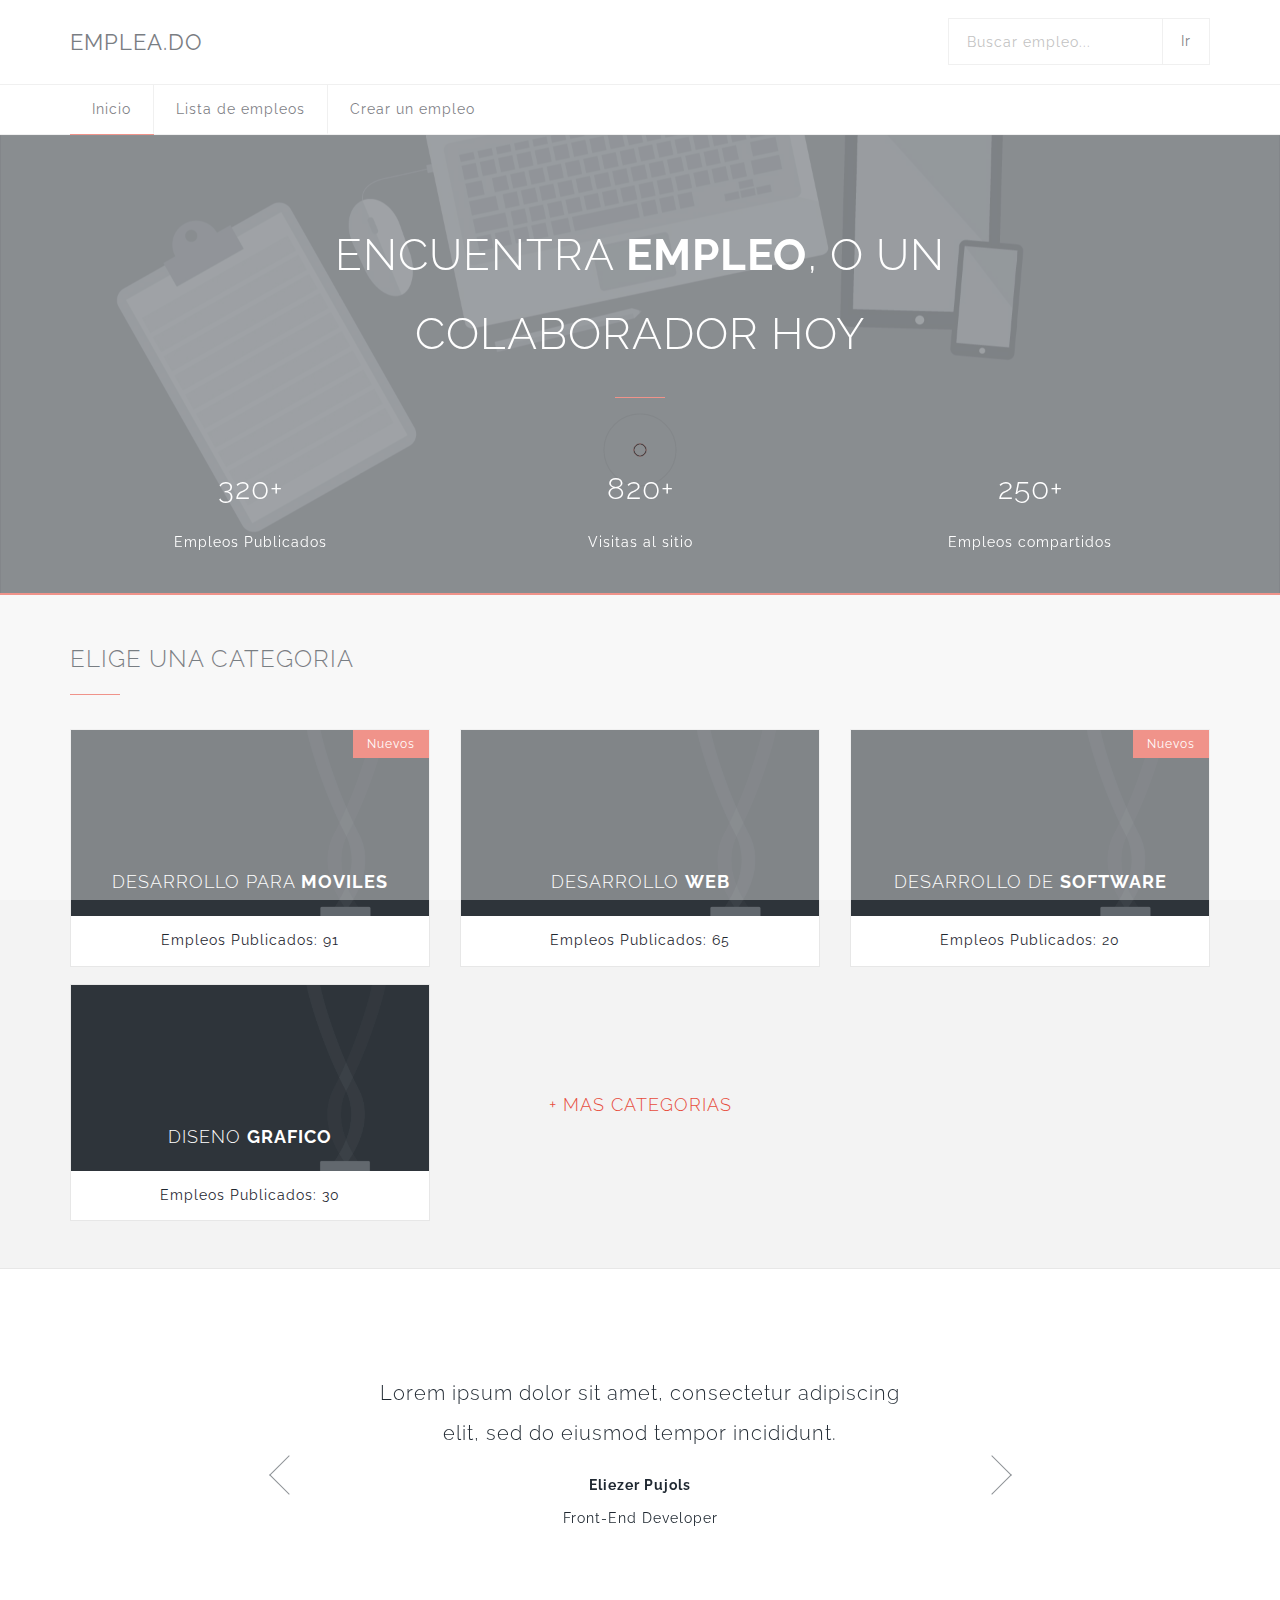
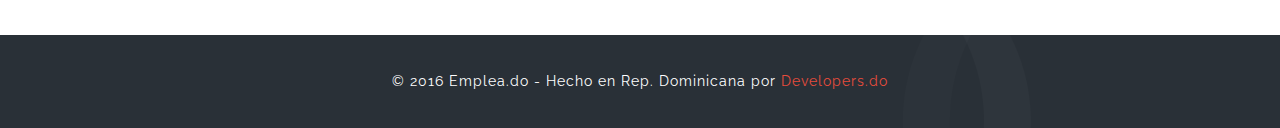
<file: index.html>
<!DOCTYPE html>
<html lang="es">
<head>
   <meta charset="utf-8">
   <meta http-equiv="X-UA-Compatible" content="IE=edge">
   <meta name="viewport" content="width=device-width, initial-scale=1">
   <meta name="description" content="">
   <meta name="author" content="">

   <title>Emplea.do - Inicio</title>

   <!-- Bootstrap CSS -->
   <link href="css/bootstrap.min.css" rel="stylesheet">

   <!-- Fonts -->
   <link href="https://fonts.googleapis.com/css?family=Raleway:300,400,700" rel="stylesheet">
   <link href="font-awesome/css/font-awesome.min.css" rel="stylesheet">

   <!-- Plugin CSS -->
   <link href="css/owl-carousel/owl.carousel.css" rel="stylesheet">
   <link href="css/owl-carousel/owl.theme.css" rel="stylesheet">
   <link href="css/owl-carousel/owl.transitions.css" rel="stylesheet">
   <link href="css/vegas.min.css" rel="stylesheet">

   <!-- Custom CSS -->
   <link href="css/empleado.css" rel="stylesheet">
</head>
<body>
   <!-- Pre-loader -->
   <div id="pre-loader"></div>

   <!-- Logo -->
   <div class="logo hidden-xs">
      <div class="logo-content">
         <div class="container">
            <div class="row">
               <div class="col-md-5 col-xs-4">
                  <div class="logo-title">
                     <a href="#">Emplea.do</a>
                  </div>
               </div>
               <div class="col-md-3 col-md-offset-4 col-xs-5 col-xs-offset-3">
                  <form action="#">
                     <div class="input-group">
                        <input class="form-control" type="text" placeholder="Buscar empleo...">
                        <span class="input-group-btn">
                           <button type="button" class="btn btn-default btn-xl">Ir</button>
                        </span>
                     </div>
                  </form>
               </div>
            </div>
         </div>
      </div>
   </div>

   <!-- Navigation -->
   <nav class="navbar navbar-default navbar-static-top">
      <div class="container">
         <div class="navbar-header hidden-lg hidden-md hidden-sm">
            <button type="button" class="navbar-toggle collapsed" data-toggle="collapse" data-target="#nav-collapse" aria-expanded="false">
               <span class="sr-only">Toggle Navigation</span>
               <span class="icon-bar"></span>
               <span class="icon-bar"></span>
               <span class="icon-bar"></span>
            </button>
            <a href="#" class="navbar-brand">Emplea.do</a>
         </div>
         <div class="collapse navbar-collapse navbar-left" id="nav-collapse">
            <ul class="nav navbar-nav">
               <li class="active">
                  <a href="#">Inicio</a>
               </li>
               <li>
                  <a href="list-jobs.html">Lista de empleos</a>
               </li>
               <li>
                  <a href="#">Crear un empleo</a>
               </li>
            </ul>
         </div>
      </div>
   </nav>

   <!-- Intro -->
   <header id="intro" class="no-padding">
      <div class="intro-content">
         <div class="intro-inner">
            <div class="container text-center">
               <div class="row">
                  <div class="col-sm-8 col-sm-offset-2">
                     <h1>Encuentra <strong>empleo</strong>, o un colaborador hoy</h1>
                     <hr class="small">
                  </div>
               </div>
            </div>
         </div>
         
         <div class="intro-counter hidden-xs hidden-sm">
            <div class="container text-center">
               <div class="row">
                  <div class="col-md-4">
                     <div class="counter-box">
                        <h2>320+</h2>
                        <span>Empleos Publicados</span>
                     </div>
                  </div>
                  <div class="col-md-4">
                     <div class="counter-box">
                        <h2>820+</h2>
                        <span>Visitas al sitio</span>
                     </div>
                  </div>
                  <div class="col-md-4">
                     <div class="counter-box">
                        <h2>250+</h2>
                        <span>Empleos compartidos</span>
                     </div>
                  </div>
               </div>
            </div>
         </div>
      </div>
   </header>

   <!-- Content -->
   <main>
      <!-- Categories -->
      <section>
         <div class="container">
            <div class="row">
               <div class="col-md-12">
                  <h3>Elige una categoria</h3>
                  <hr class="small">
               </div>
            </div>
         </div>
         <div class="container text-center">
            <div class="row">
               <div class="col-md-4 col-sm-6">
                  <div class="category-box">
                     <a href="#">
                        <div class="category-box-title">
                           <h4>Desarrollo para <strong>Moviles</strong></h4>
                        </div>
                        <div class="category-box-caption">
                           <span>Empleos Publicados: 91</span>
                        </div>
                        <span class="badge badge-primary">Nuevos</span>
                     </a>
                  </div>
               </div>
               <div class="col-md-4 col-sm-6">
                  <div class="category-box">
                     <a href="#">
                        <div class="category-box-title">
                           <h4>Desarrollo <strong>Web</strong></h4>
                        </div>
                        <div class="category-box-caption">
                           <span>Empleos Publicados: 65</span>
                        </div>
                     </a>
                  </div>
               </div>
               <div class="col-md-4 col-sm-6">
                  <div class="category-box">
                     <a href="#">
                        <div class="category-box-title">
                           <h4>Desarrollo de <strong>Software</strong></h4>
                        </div>
                        <div class="category-box-caption">
                           <span>Empleos Publicados: 20</span>
                        </div>
                        <span class="badge badge-primary">Nuevos</span>
                     </a>
                  </div>
               </div>
               <div class="col-md-4 col-sm-6">
                  <div class="category-box">
                     <a href="#">
                        <div class="category-box-title">
                           <h4>Diseno <strong>Grafico</strong></h4>
                        </div>
                        <div class="category-box-caption">
                           <span>Empleos Publicados: 30</span>
                        </div>
                     </a>
                  </div>
               </div>
               <div class="col-md-4 col-sm-6">
                  <a href="#" class="more-categories">
                     <h4>+ Mas Categorias</h4>
                  </a>
               </div>
            </div>
         </div>
      </section>

      <hr>

      <!-- Clients -->
      <section class="bg-white">
         <div class="container text-center">
            <div class="row">
               <div class="col-md-6 col-md-offset-3">
                  <div id="owl-client" class="owl-carousel owl-theme">
                     <div class="item">
                        <p class="lead">Lorem ipsum dolor sit amet, consectetur adipiscing elit, sed do eiusmod tempor incididunt.</p>
                        <span class="author">
                           <strong>Eliezer Pujols</strong><br>Front-End Developer
                        </span>
                     </div>
                     <div class="item">
                        <p class="lead">Lorem ipsum dolor sit amet, consectetur adipiscing elit, sed do eiusmod tempor incididunt.</p>
                        <span class="author">
                           <strong>Luis Ramirez</strong><br>Full Stack
                        </span>
                     </div>
                     <div class="item">
                        <p class="lead">Lorem ipsum dolor sit amet, consectetur adipiscing elit, sed do eiusmod tempor incididunt.</p>
                        <span class="author">
                           <strong>Pinedax</strong><br>Full Stack
                        </span>
                     </div>
                  </div>
               </div>
            </div>
         </div>
      </section>
   </main>

   <!-- Footer -->
   <footer>
      <div class="footer-inner">
         <div class="container text-center">
            <div class="row">
               <div class="col-md-12">
                  <p class="copy">&copy; 2016 Emplea.do - Hecho en Rep. Dominicana por <a href="#">Developers.do</a></p>
               </div>
            </div>
         </div>
      </div>
   </footer>

   <!-- JQuery -->
   <script src="js/jquery.min.js"></script>

   <!-- Bootstrap JS -->
   <script src="js/bootstrap.min.js"></script>

   <!-- Plugin JS  -->
   <script src="js/owl.carousel.min.js"></script>
   <script src="js/vegas.min.js"></script>

   <!-- Custom JS -->
   <script src="js/empleado.js"></script>
</body>
</html>
</file>
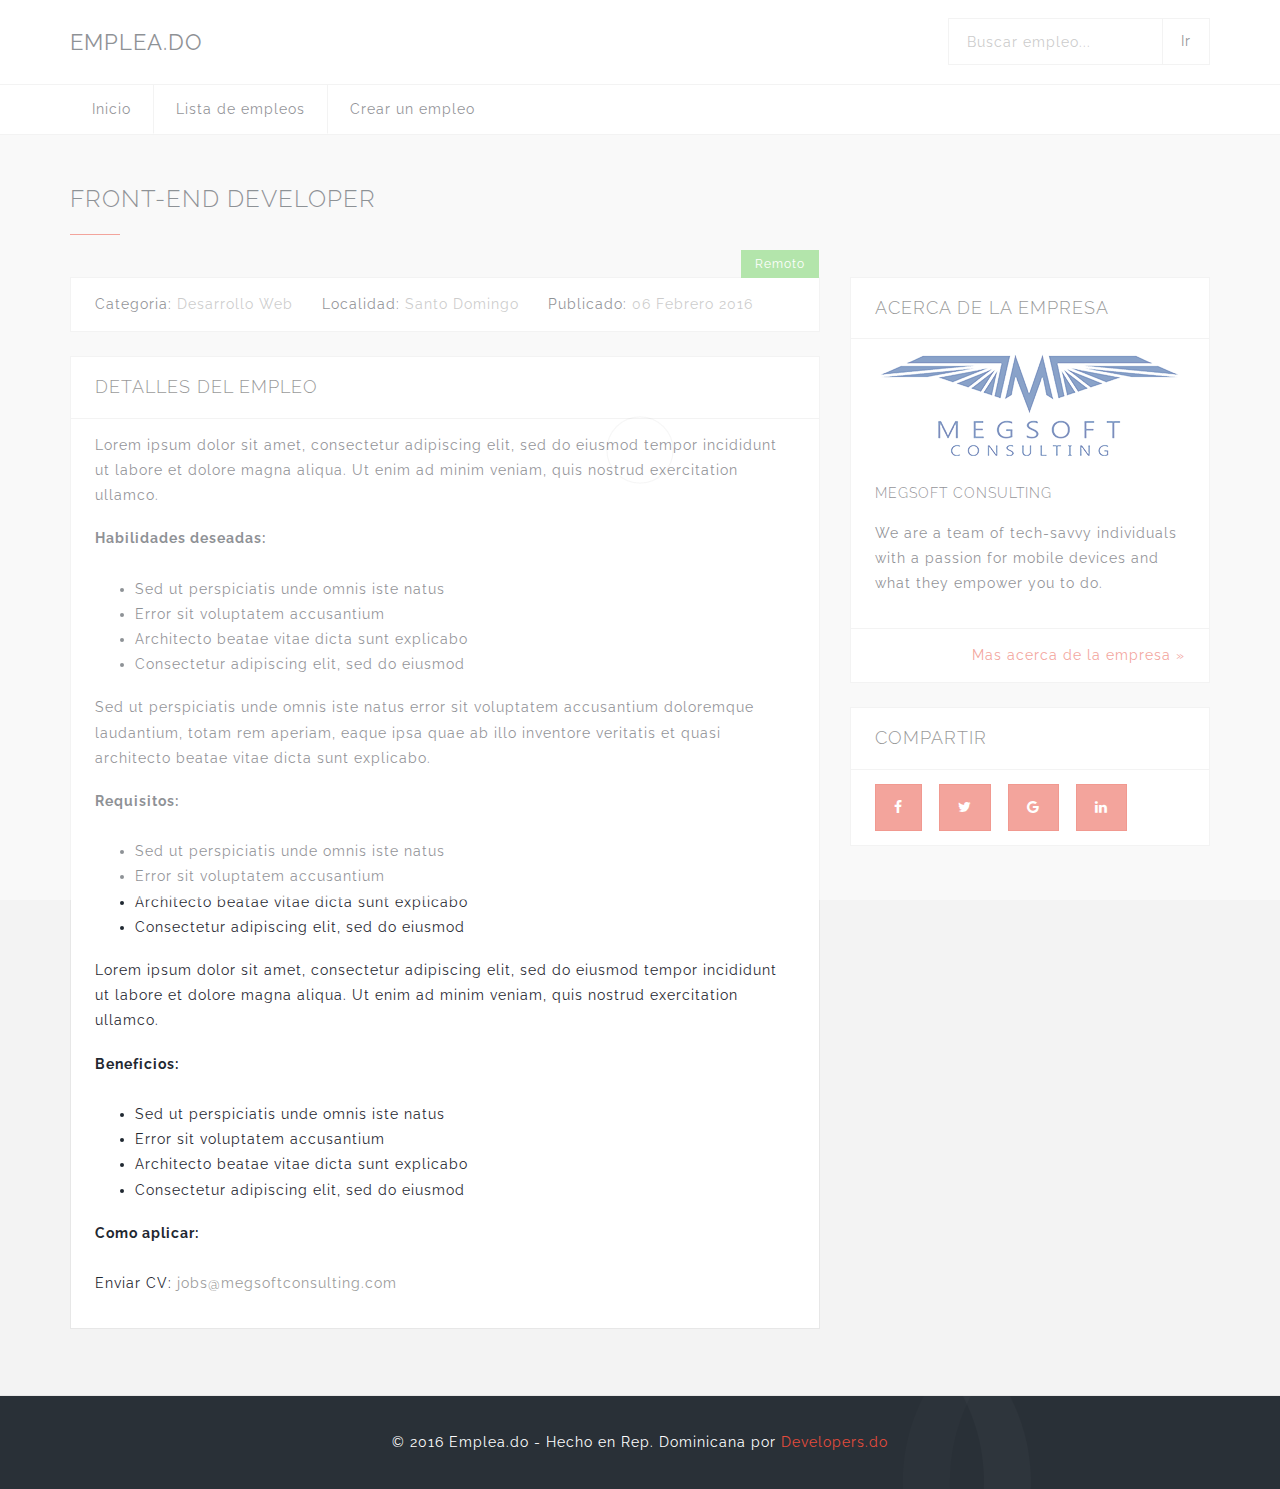
<file: job-details.html>
<!DOCTYPE html>
<html lang="es">
<head>
   <meta charset="utf-8">
   <meta http-equiv="X-UA-Compatible" content="IE=edge">
   <meta name="viewport" content="width=device-width, initial-scale=1">
   <meta name="description" content="">
   <meta name="author" content="">

   <title>Emplea.do - Front-End Developer</title>

   <!-- Bootstrap CSS -->
   <link href="css/bootstrap.min.css" rel="stylesheet">

   <!-- Fonts -->
   <link href="https://fonts.googleapis.com/css?family=Raleway:300,400,700" rel="stylesheet">
   <link href="font-awesome/css/font-awesome.min.css" rel="stylesheet">

   <!-- Custom CSS -->
   <link href="css/empleado.css" rel="stylesheet">
</head>
<body>
   <!-- Pre-loader -->
   <div id="pre-loader"></div>

   <!-- Logo -->
   <div class="logo hidden-xs">
      <div class="logo-content">
         <div class="container">
            <div class="row">
               <div class="col-md-5 col-xs-4">
                  <div class="logo-title">
                     <a href="#">Emplea.do</a>
                  </div>
               </div>
               <div class="col-md-3 col-md-offset-4 col-xs-5 col-xs-offset-3">
                  <form action="#">
                     <div class="input-group">
                        <input class="form-control" type="text" placeholder="Buscar empleo...">
                        <span class="input-group-btn">
                           <button type="button" class="btn btn-default btn-xl">Ir</button>
                        </span>
                     </div>
                  </form>
               </div>
            </div>
         </div>
      </div>
   </div>

   <!-- Navigation -->
   <nav class="navbar navbar-default navbar-static-top">
      <div class="container">
         <div class="navbar-header hidden-lg hidden-md hidden-sm">
            <button type="button" class="navbar-toggle collapsed" data-toggle="collapse" data-target="#nav-collapse" aria-expanded="false">
               <span class="sr-only">Toggle Navigation</span>
               <span class="icon-bar"></span>
               <span class="icon-bar"></span>
               <span class="icon-bar"></span>
            </button>
            <a href="#" class="navbar-brand">Emplea.do</a>
         </div>
         <div class="collapse navbar-collapse navbar-left" id="nav-collapse">
            <ul class="nav navbar-nav">
               <li>
                  <a href="index.html">Inicio</a>
               </li>
               <li>
                  <a href="list-jobs.html">Lista de empleos</a>
               </li>
               <li>
                  <a href="#">Crear un empleo</a>
               </li>
            </ul>
         </div>
      </div>
   </nav>

   <!-- Content -->
   <main>
      <!-- Jobs Details -->
      <section>
         <div class="container">
            <div class="row">
               <div class="col-md-12">
                  <h3>Front-End Developer</h3>
                  <hr class="small">
               </div>
            </div>
         </div>
         
         <div class="container job-details-content">
            <div class="row">
               <div class="col-sm-8">
                  <div class="panel panel-default" id="meta">
                     <div class="panel-body">
                        <ul class="list-unstyled">
                           <li>
                              Categoria: <span class="text-opacity">Desarrollo Web</span>
                           </li>
                           <li>
                              Localidad: <span class="text-opacity">Santo Domingo</span>
                           </li>
                           <li>
                              Publicado: <span class="text-opacity">06 Febrero 2016</span>
                           </li>
                           <li class="remote">
                              <span class="badge badge-success">Remoto</span>
                           </li>                   
                        </ul>
                     </div>
                  </div>
                  <div class="panel panel-default">
                     <div class="panel-heading">
                        <h4 class="panel-title">Detalles del empleo</h4>
                     </div>
                     <div class="panel-body">
                        <p>Lorem ipsum dolor sit amet, consectetur adipiscing elit, sed do eiusmod tempor incididunt ut labore et dolore magna aliqua. Ut enim ad minim veniam, quis nostrud exercitation ullamco.</p>
                        <strong>Habilidades deseadas:</strong>
                        <br><br>
                        <ul>
                           <li>Sed ut perspiciatis unde omnis iste natus</li>
                           <li>Error sit voluptatem accusantium</li>
                           <li>Architecto beatae vitae dicta sunt explicabo</li>
                           <li>Consectetur adipiscing elit, sed do eiusmod</li>
                        </ul>
                        <p>Sed ut perspiciatis unde omnis iste natus error sit voluptatem accusantium doloremque laudantium, totam rem aperiam, eaque ipsa quae ab illo inventore veritatis et quasi architecto beatae vitae dicta sunt explicabo.</p>
                        <strong>Requisitos:</strong>
                        <br><br>
                        <ul>
                           <li>Sed ut perspiciatis unde omnis iste natus</li>
                           <li>Error sit voluptatem accusantium</li>
                           <li>Architecto beatae vitae dicta sunt explicabo</li>
                           <li>Consectetur adipiscing elit, sed do eiusmod</li>
                        </ul>
                        <p>Lorem ipsum dolor sit amet, consectetur adipiscing elit, sed do eiusmod tempor incididunt ut labore et dolore magna aliqua. Ut enim ad minim veniam, quis nostrud exercitation ullamco.</p>
                        <strong>Beneficios:</strong>
                        <br><br>
                        <ul>
                           <li>Sed ut perspiciatis unde omnis iste natus</li>
                           <li>Error sit voluptatem accusantium</li>
                           <li>Architecto beatae vitae dicta sunt explicabo</li>
                           <li>Consectetur adipiscing elit, sed do eiusmod</li>
                        </ul>
                        <strong>Como aplicar:</strong>
                        <br><br>
                        <p>Enviar CV: <span class="text-opacity">jobs@megsoftconsulting.com</span></p>
                     </div>
                  </div>
               </div>
               
               <div class="col-sm-4">
                  <div class="panel panel-default" id="company">
                     <div class="panel-heading">
                        <h4 class="panel-title">Acerca de la empresa</h4>
                     </div>
                     <div class="panel-body">
                        <img src="img/comp-1.png" class="img-responsive">
                        <h5>Megsoft Consulting</h5>
                        <p>We are a team of tech-savvy individuals with a passion for mobile devices and what they empower you to do.</p>
                     </div>
                     <div class="panel-footer text-right">
                        <a href="">Mas acerca de la empresa &raquo;</a>
                     </div>
                  </div>
                     
                  <div class="panel panel-default" id="share">
                     <div class="panel-heading">
                        <h4 class="panel-title">Compartir</h4>
                     </div>
                     <div class="panel-body">
                        <ul class="list-unstyled">
                           <li>
                              <a href="" class="btn btn-primary btn-xl"><span class="fa fa-facebook"></span></a>
                           </li>
                           <li>
                              <a href="" class="btn btn-primary btn-xl"><span class="fa fa-twitter"></span></a>
                           </li>
                           <li>
                              <a href="" class="btn btn-primary btn-xl"><span class="fa fa-google"></span></a>
                           </li>
                           <li>
                              <a href="" class="btn btn-primary btn-xl"><span class="fa fa-linkedin"></span></a>
                           </li>
                        </ul>
                     </div>
                  </div>
               </div>
            </div>
         </div>
      </section>
   </main>

   <hr>

   <!-- Footer -->
   <footer>
      <div class="footer-inner">
         <div class="container text-center">
            <div class="row">
               <div class="col-md-12">
                  <p class="copy">&copy; 2016 Emplea.do - Hecho en Rep. Dominicana por <a href="#">Developers.do</a></p>
               </div>
            </div>
         </div>
      </div>
   </footer>

   <!-- JQuery -->
   <script src="js/jquery.min.js"></script>

   <!-- Bootstrap JS -->
   <script src="js/bootstrap.min.js"></script>

   <!-- Custom JS -->
   <script src="js/empleado.js"></script>
</body>
</html>
</file>
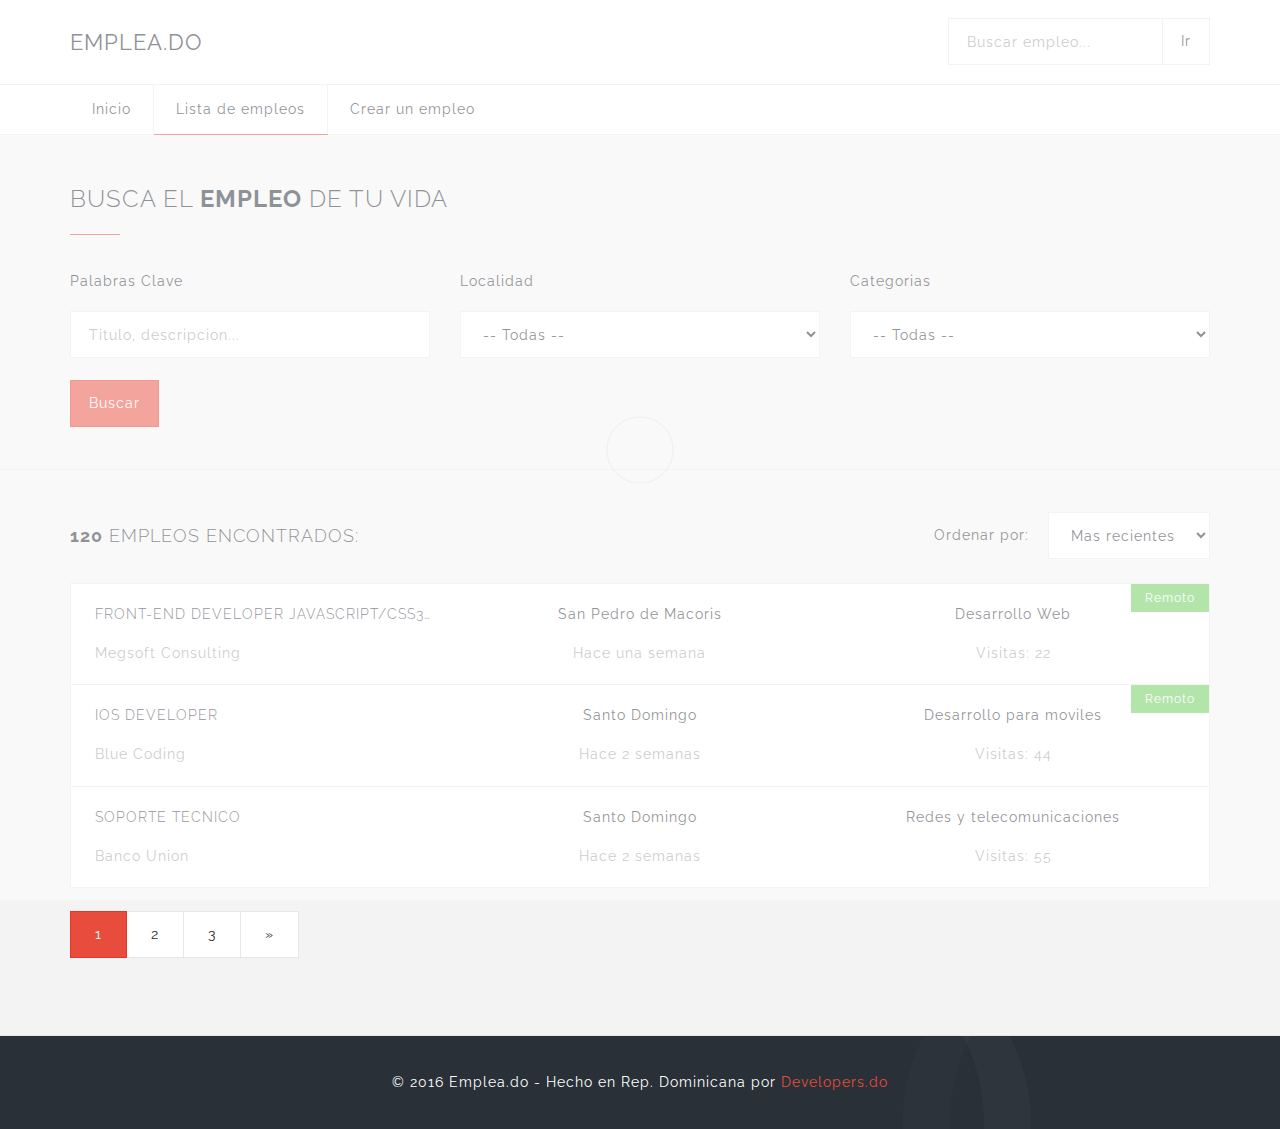
<file: list-jobs.html>
<!DOCTYPE html>
<html lang="es">
<head>
   <meta charset="utf-8">
   <meta http-equiv="X-UA-Compatible" content="IE=edge">
   <meta name="viewport" content="width=device-width, initial-scale=1">
   <meta name="description" content="">
   <meta name="author" content="">

   <title>Emplea.do - Lista de Empleos</title>

   <!-- Bootstrap CSS -->
   <link href="css/bootstrap.min.css" rel="stylesheet">

   <!-- Fonts -->
   <link href="https://fonts.googleapis.com/css?family=Raleway:300,400,700" rel="stylesheet">
   <link href="font-awesome/css/font-awesome.min.css" rel="stylesheet">

   <!-- Custom CSS -->
   <link href="css/empleado.css" rel="stylesheet">
</head>
<body>
   <!-- Pre-loader -->
   <div id="pre-loader"></div>

   <!-- Logo -->
   <div class="logo hidden-xs">
      <div class="logo-content">
         <div class="container">
            <div class="row">
               <div class="col-md-5 col-xs-4">
                  <div class="logo-title">
                     <a href="#">Emplea.do</a>
                  </div>
               </div>
               <div class="col-md-3 col-md-offset-4 col-xs-5 col-xs-offset-3">
                  <form action="#">
                     <div class="input-group">
                        <input class="form-control" type="text" placeholder="Buscar empleo...">
                        <span class="input-group-btn">
                           <button type="button" class="btn btn-default btn-xl">Ir</button>
                        </span>
                     </div>
                  </form>
               </div>
            </div>
         </div>
      </div>
   </div>

   <!-- Navigation -->
   <nav class="navbar navbar-default navbar-static-top">
      <div class="container">
         <div class="navbar-header hidden-lg hidden-md hidden-sm">
            <button type="button" class="navbar-toggle collapsed" data-toggle="collapse" data-target="#nav-collapse" aria-expanded="false">
               <span class="sr-only">Toggle Navigation</span>
               <span class="icon-bar"></span>
               <span class="icon-bar"></span>
               <span class="icon-bar"></span>
            </button>
            <a href="#" class="navbar-brand">Emplea.do</a>
         </div>
         <div class="collapse navbar-collapse navbar-left" id="nav-collapse">
            <ul class="nav navbar-nav">
               <li>
                  <a href="index.html">Inicio</a>
               </li>
               <li class="active">
                  <a href="#">Lista de empleos</a>
               </li>
               <li>
                  <a href="#">Crear un empleo</a>
               </li>
            </ul>
         </div>
      </div>
   </nav>

   <!-- Content -->
   <main>
      <!-- Search Jobs -->
      <section>
         <div class="container">
            <div class="row">
               <div class="col-md-12">
                  <h3>Busca el <strong>empleo</strong> de tu vida</h3>
                  <hr class="small">
               </div>
            </div>
         </div>
         <div class="container">
            <div class="row">
               <div class="col-md-12">
                  <form class="job-filter row">
                     <div class="form-group col-md-4 col-sm-6">
                        <label for="keywords">Palabras Clave</label>
                        <input type="text" class="form-control" id="keywords" placeholder="Titulo, descripcion...">
                     </div>
                     <div class="form-group col-md-4 col-sm-6">
                        <label for="locality">Localidad</label>
                        <select class="form-control" id="locality">
                           <option value="">-- Todas --</option>
                           <option value="">Puerto Plata</option>
                           <option value="">Remoto</option>
                           <option value="">Santiago</option>
                           <option value="">Santo Domingo</option>
                        </select>
                     </div>
                     
                     <div class="form-group col-md-4 col-sm-6">
                        <label for="categories">Categorias</label>
                        <select class="form-control" id="categories">
                           <option value="">-- Todas --</option>
                           <option value="">Administrador de DB</option>
                           <option value="">Desarrollo para Moviles</option>
                           <option value="">Desarrollo de software</option>
                           <option value="">Desarrollo Web</option>
                           <option value="">Diseno Grafico</option>
                           <option value="">IT Ventas</option>
                           <option value="">Redes y telecomunicaciones</option>
                        </select>
                     </div>
                     <div class="col-md-12 col-sm-12">
                        <button type="button" class="btn btn-primary btn-xl">Buscar</button>
                     </div>
                  </form>
               </div>
            </div>
         </div>
      </section>
      
      <hr>
      
      <!-- List of Jobs -->
      <section>
         <div class="container">
            <div class="row">
               <div class="col-md-12">
                  <div class="job-meta">
                     <h4><strong>120</strong> empleos encontrados:</h4>
                     <form class="form-inline">
                        <div class="form-group">
                           <label for="sort-by">Ordenar por:</label>
                           <select class="form-control" id="sort-by">
                              <option value="">Mas recientes</option>
                              <option value="">Mas antiguos</option>
                           </select>
                        </div>
                     </form>
                  </div>
                  
                  <div class="list-preview">
                     <div class="preview-job">
                        <a href="job-details.html" target="_blank">
                           <div class="row">
                              <div class="preview-title col-md-4 col-sm-8">
                                 <h5>Front-End Developer JavaScript/CSS3/HTML5</h5>
                                 <span class="text-opacity">Megsoft Consulting</span>
                              </div>
                              <div class="preview-text col-md-4 col-sm-4">
                                 <span class="preview-text-item">San Pedro de Macoris</span><br>
                                 <span class="text-opacity hidden-xs">Hace una semana</span>
                              </div>
                              <div class="preview-text col-md-4 hidden-sm hidden-xs">
                                 <span class="preview-text-item">Desarrollo Web</span><br>
                                 <span class="text-opacity">Visitas: 22</span>                              
                              </div>
                           </div>
                           <span class="badge badge-success preview-badge hidden-xs">Remoto</span>
                        </a>
                     </div>
                     
                     <div class="preview-job">
                        <a href="job-details.html" target="_blank">
                           <div class="row">
                              <div class="preview-title col-md-4 col-sm-8">
                                 <h5>IOS Developer</h5>
                                 <span class="text-opacity">Blue Coding</span>
                              </div>
                              <div class="preview-text col-md-4 col-sm-4">
                                 <span class="preview-text-item">Santo Domingo</span><br>
                                 <span class="text-opacity hidden-xs">Hace 2 semanas</span>
                              </div>
                              <div class="preview-text col-md-4 hidden-sm hidden-xs">
                                 <span class="preview-text-item">Desarrollo para moviles</span><br>
                                 <span class="text-opacity">Visitas: 44</span>                              
                              </div>
                           </div>
                           <span class="badge badge-success preview-badge hidden-xs">Remoto</span>
                        </a>
                     </div>
                     
                     <div class="preview-job">
                        <a href="job-details.html" target="_blank">
                           <div class="row">
                              <div class="preview-title col-md-4 col-sm-8">
                                 <h5>Soporte Tecnico</h5>
                                 <span class="text-opacity">Banco Union</span>
                              </div>
                              <div class="preview-text col-md-4 col-sm-4">
                                 <span class="preview-text-item">Santo Domingo</span><br>
                                 <span class="text-opacity hidden-xs">Hace 2 semanas</span>
                              </div>
                              <div class="preview-text col-md-4 hidden-sm hidden-xs">
                                 <span class="preview-text-item">Redes y telecomunicaciones</span><br>
                                 <span class="text-opacity">Visitas: 55</span>                              
                              </div>
                           </div>
                        </a>
                     </div>
                  </div>
                  
                  <nav class="job-pagination">
                     <ul class="pagination">
                        <!--<li>
                           <a href="#" aria-label="Previous">
                              <span aria-hidden="true">&laquo;</span>
                           </a>
                        </li>-->
                        <li class="active"><a href="#">1</a></li>
                        <li><a href="#">2</a></li>
                        <li><a href="#">3</a></li>
                        <li>
                           <a href="#" aria-label="Next">
                              <span aria-hidden="true">&raquo;</span>
                           </a>
                        </li>
                     </ul>
                  </nav>
               </div>
            </div>
         </div>
      </section>
   </main>

   <hr>

   <!-- Footer -->
   <footer>
      <div class="footer-inner">
         <div class="container text-center">
            <div class="row">
               <div class="col-md-12">
                  <p class="copy">&copy; 2016 Emplea.do - Hecho en Rep. Dominicana por <a href="#">Developers.do</a></p>
               </div>
            </div>
         </div>
      </div>
   </footer>

   <!-- JQuery -->
   <script src="js/jquery.min.js"></script>

   <!-- Bootstrap JS -->
   <script src="js/bootstrap.min.js"></script>

   <!-- Custom JS -->
   <script src="js/empleado.js"></script>
</body>
</html>
</file>
<file: css/empleado.css>
/*!
Emplea.do - https://github.com/developersdo/empleo-dot-net
Copyright (c) 2016 Emplea.do
*/
/* ------------------------
   # Global Components
--------------------------- */
html,
body {
  height: 100%;
  width: 100%;
}

body {
  background-color: #f3f3f3;
  color: #1f2831;
  font: 14px/1.8 "Raleway", sans-serif;
  letter-spacing: 1px;
}

a,
a:hover,
a:focus {
  color: #e74c3c;
}

hr {
  background-color: #e7e7e7;
  border-top: none;
  height: 1px;
  margin: 0;
}
hr.small {
  background-color: #e74c3c;
  margin-bottom: 17px;
  max-width: 50px;
}

strong {
  font-weight: 700;
}

h1,
h2,
h3,
h4,
h5,
h6 {
  color: inherit;
  font-weight: 300;
  line-height: inherit;
  margin: 0 0 14px;
  text-transform: uppercase;
}

p,
ul {
  margin-bottom: 18px;
}

p.lead {
  font-size: 18px;
  line-height: 2;
  margin-bottom: 20px;
}
@media (min-width: 768px) {
  p.lead {
    font-size: 20px;
  }
}

ul.list-unstyled {
  margin-bottom: 0;
}

.text-opacity {
  color: #9b9b9b;
}

.bg-white {
  background-color: white;
}

.img-responsive {
  margin: 0 auto;
}

section {
  padding: 42px 0;
}

.no-padding {
  padding: 0;
}

main {
  min-height: 100%;
}

/* ------------------------
   # Pre-loader
--------------------------- */
#pre-loader {
  background: url("../img/pre-loader.gif"), white;
  background-position: center center;
  background-repeat: no-repeat;
  height: 100%;
  left: 0;
  position: fixed;
  top: 0;
  width: 100%;
  z-index: 999999999999;
}

/* ------------------------
   # Logo
--------------------------- */
.logo {
  background-color: white;
  width: 100%;
}
.logo .logo-content {
  border-bottom: 1px solid #e7e7e7;
  padding: 18px 0;
}
.logo .logo-content .logo-title {
  line-height: 47px;
}
.logo .logo-content .logo-title a {
  color: #1f2831;
  font-size: 22px;
  text-decoration: none;
  text-transform: uppercase;
  vertical-align: middle;
}

/* ------------------------
   # Navigation
--------------------------- */
.navbar-default {
  background-color: white;
  border-bottom: 1px solid #e7e7e7;
  margin-bottom: 0;
}
.navbar-default .navbar-header .navbar-brand {
  color: #1f2831;
  text-transform: uppercase;
}
.navbar-default .navbar-header .navbar-toggle {
  border: 1px solid #e7e7e7;
  border-radius: 0;
}
.navbar-default .navbar-header .navbar-toggle .icon-bar {
  background-color: #1f2831;
}
.navbar-default .navbar-header .navbar-toggle:focus, .navbar-default .navbar-header .navbar-toggle:hover {
  background-color: transparent;
}
.navbar-default .navbar-collapse {
  border-style: none;
}
.navbar-default .nav {
  margin-bottom: 0;
  margin-top: 0;
}
.navbar-default .nav > li > a {
  border-bottom: 1px solid #e7e7e7;
  color: #1f2831;
  padding: 14px 22px;
  -webkit-transition: all .3s;
  -moz-transition: all .3s;
  transition: all .3s;
}
.navbar-default .nav > li > a:focus, .navbar-default .nav > li > a:hover {
  background-color: #e74c3c;
  color: white;
}
.navbar-default .nav > li:last-child > a {
  border-bottom: 1px solid transparent;
}
.navbar-default .nav > li.active > a,
.navbar-default .nav > li.active > a:focus,
.navbar-default .nav > li.active > a:hover {
  background-color: #e74c3c;
  color: white;
}
@media (min-width: 768px) {
  .navbar-default .nav > li > a {
    border-bottom: 1px solid transparent;
    border-right: 1px solid #e7e7e7;
  }
  .navbar-default .nav > li > a:focus, .navbar-default .nav > li > a:hover {
    background-color: transparent;
    -webkit-box-shadow: 0 1px #e74c3c;
    -moz-box-shadow: 0 1px #e74c3c;
    box-shadow: 0 1px #e74c3c;
    color: #1f2831;
  }
  .navbar-default .nav > li:last-child > a {
    border-right: 1px solid transparent;
  }
  .navbar-default .nav > li.active > a,
  .navbar-default .nav > li.active > a:focus,
  .navbar-default .nav > li.active > a:hover {
    background-color: transparent;
    -webkit-box-shadow: 0 1px #e74c3c;
    -moz-box-shadow: 0 1px #e74c3c;
    box-shadow: 0 1px #e74c3c;
    color: #1f2831;
  }
}

/* ------------------------
   # Intro
--------------------------- */
#intro {
  color: white;
}
#intro .intro-content {
  background-color: rgba(31, 40, 49, 0.7);
  height: 460px;
  position: relative;
}
#intro .intro-content .intro-inner {
  position: absolute;
  top: 80px;
  width: 100%;
}
@media (max-width: 767px) {
  #intro .intro-content .intro-inner {
    top: 50%;
    -webkit-transform: translateY(-50%);
    -moz-transform: translateY(-50%);
    transform: translateY(-50%);
  }
}
#intro .intro-content h1 {
  font-size: 34px;
}
@media (min-width: 768px) {
  #intro .intro-content h1 {
    font-size: 44px;
  }
}
#intro .intro-content hr.small {
  margin: 24px auto;
}
#intro .intro-content .intro-counter {
  bottom: 0;
  left: 0;
  position: absolute;
  width: 100%;
}
#intro .intro-content .intro-counter .counter-box {
  padding: 40px 14px;
}
#intro .vegas-timer {
  z-index: 9999999;
}
#intro .vegas-timer .vegas-timer-progress {
  background: #e74c3c;
}

/* ------------------------
   # Category Section
--------------------------- */
.category-box {
  background-image: url("../img/slide3.jpg");
  background-position: center center;
  background-repeat: no-repeat;
  background-size: cover;
  border: 1px solid #e7e7e7;
  margin-top: 17px;
  position: relative;
  -webkit-transition: all .3s;
  -moz-transition: all .3s;
  transition: all .3s;
}
.category-box:focus, .category-box:hover {
  border-color: #e74c3c;
}
.category-box > a {
  display: block;
  position: relative;
}
.category-box > a, .category-box > a:focus, .category-box > a:hover {
  color: inherit;
  text-decoration: none;
}
.category-box .category-box-title {
  background-color: rgba(31, 40, 49, 0.7);
  padding: 136px 18px 18px;
}
.category-box .category-box-title h4 {
  color: white;
  margin-bottom: 0;
}
.category-box .category-box-caption {
  background-color: white;
  padding: 12px 18px;
}
.category-box .badge {
  position: absolute;
  right: 0;
  top: 0;
}

.more-categories {
  display: block;
  margin-top: 17px;
  padding: 105px 0;
  -webkit-transition: all .3s;
  -moz-transition: all .3s;
  transition: all .3s;
}
.more-categories:hover {
  background-color: #e7e7e7;
}
.more-categories h4 {
  margin-bottom: 0;
}

/* ------------------------
   # Clients Section
--------------------------- */
#owl-client {
  padding: 62px 0;
}
#owl-client .item .author strong {
  display: inline-block;
  margin-bottom: 8px;
}
#owl-client .owl-controls {
  margin-top: 0;
}
#owl-client .owl-controls .owl-buttons div {
  background-color: transparent;
  border-radius: 0;
  color: white;
  font-size: 82px;
  height: 140px;
  padding: 0 18px;
  position: absolute;
  top: 50%;
  -webkit-transform: translateY(-50%);
  -moz-transform: translateY(-50%);
  transform: translateY(-50%);
}
#owl-client .owl-controls .owl-buttons .owl-prev {
  left: -2%;
}
#owl-client .owl-controls .owl-buttons .owl-next {
  right: -2%;
}
@media (min-width: 994px) {
  #owl-client .owl-controls .owl-buttons .owl-prev {
    left: -20%;
  }
  #owl-client .owl-controls .owl-buttons .owl-next {
    right: -20%;
  }
}

/* ------------------------
   # Jobs Section
--------------------------- */
.job-filter {
  padding-top: 17px;
}

.job-meta {
  margin-bottom: 18px;
}
.job-meta h4 {
  margin-bottom: 18px;
}
.job-meta form .form-group {
  margin-bottom: 0;
}
@media (min-width: 768px) {
  .job-meta {
    overflow: hidden;
  }
  .job-meta h4 {
    float: left;
    margin: 8px 0 0;
  }
  .job-meta form {
    float: right;
  }
  .job-meta form label {
    margin-right: 14px;
  }
}
.job-meta + .preview-job {
  margin-top: 0;
}

.preview-job {
  background-color: white;
  border: 1px solid #e7e7e7;
  margin-bottom: -1px;
}
.preview-job:hover {
  border-left-color: #e74c3c;
}
.preview-job a {
  display: block;
  padding: 18px 24px;
  position: relative;
}
.preview-job a, .preview-job a:focus, .preview-job a:hover {
  color: #1f2831;
  text-decoration: none;
}
.preview-job .preview-title h5 {
  white-space: nowrap;
  overflow: hidden;
  text-overflow: ellipsis;
  -o-text-overflow: ellipsis;
}
.preview-job .preview-text .preview-text-item {
  display: inline-block;
  margin-bottom: 14px;
}
@media (min-width: 994px) {
  .preview-job .preview-text {
    text-align: center;
  }
}
@media (max-width: 767px) {
  .preview-job .preview-title {
    margin-bottom: 14px;
  }
  .preview-job .preview-text .preview-text-item {
    margin-bottom: 0;
  }
}
.preview-job .preview-badge {
  position: absolute;
  top: 0;
  right: 0;
}

.job-pagination {
  padding-top: 24px;
}

/* ------------------------
   # Job Details
--------------------------- */
.job-details-content {
  margin-top: 25px;
}
.job-details-content #meta ul {
  position: relative;
}
.job-details-content #meta ul > li {
  margin: 0 0 14px 0;
}
@media (min-width: 768px) {
  .job-details-content #meta ul > li {
    display: inline-block;
    margin: 0 24px 0 0;
  }
}
.job-details-content #meta ul > li.remote {
  margin: 0;
  position: absolute;
  right: -24px;
  top: -42px;
}
.job-details-content #company img {
  margin-bottom: 24px;
}
.job-details-content #share ul li {
  display: inline-block;
  margin-right: 12px;
}

/* ------------------------
   # Footer
--------------------------- */
footer {
  background-image: url("../img/slide3.jpg");
  background-position: center center;
  background-repeat: no-repeat;
  background-size: cover;
  color: white;
}
footer .footer-inner {
  background-color: rgba(31, 40, 49, 0.8);
  padding: 34px 0;
}
footer .copy {
  margin-bottom: 0;
}

/* ------------------------
   # Form Styles
--------------------------- */
label {
  font-weight: 400;
  line-height: inherit;
  margin-bottom: 17px;
}

.form-group {
  margin-bottom: 22px;
}

input.form-control,
select.form-control,
textarea.form-control {
  background-color: white;
  border: 1px solid #e7e7e7;
  border-radius: 0;
  -webkit-box-shadow: none;
  -moz-box-shadow: none;
  box-shadow: none;
  color: inherit;
  font-size: inherit;
  height: auto;
  letter-spacing: 1px;
  line-height: inherit;
  padding: 11px 18px;
  -webkit-transition: all .3s;
  -moz-transition: all .3s;
  transition: all .3s;
}
input.form-control:focus,
select.form-control:focus,
textarea.form-control:focus {
  border: 1px solid #e74c3c;
  -webkit-box-shadow: none;
  -moz-box-shadow: none;
  box-shadow: none;
}

input.form-control,
select.form-control {
  height: 47px;
}

textarea.form-control {
  resize: none;
}

/* ------------------------
   # Panels
--------------------------- */
.panel {
  border-radius: 0;
  -webkit-box-shadow: none;
  -moz-box-shadow: none;
  box-shadow: none;
  margin-bottom: 24px;
}
.panel .panel-heading,
.panel .panel-body,
.panel .panel-footer {
  padding: 14px 24px;
}
.panel .panel-title {
  font-size: 18px;
}
.panel.panel-default {
  border-color: #e7e7e7;
}
.panel.panel-default .panel-heading,
.panel.panel-default .panel-footer {
  background-color: white;
  border-color: #e7e7e7;
}

/* ------------------------
   # Buttons Styles
--------------------------- */
.btn-default {
  border-color: #e7e7e7;
  background-color: white;
  color: #1f2831;
  -webkit-transition: all .3s;
  -moz-transition: all .3s;
  transition: all .3s;
}
.btn-default:hover, .btn-default:focus, .btn-default.focus, .btn-default:active, .btn-default.active {
  border-color: #e7e7e7 !important;
  background-color: #f2f2f2 !important;
  color: #1f2831 !important;
}

.btn-primary {
  border-color: #e43725;
  background-color: #e74c3c;
  color: white;
  -webkit-transition: all .3s;
  -moz-transition: all .3s;
  transition: all .3s;
}
.btn-primary:hover, .btn-primary:focus, .btn-primary.focus, .btn-primary:active, .btn-primary.active {
  border-color: #e43725 !important;
  background-color: #e43725 !important;
  color: white !important;
}

.btn {
  border-radius: 0;
  font-size: 14px;
  letter-spacing: 1px;
  line-height: inherit;
}
.btn:focus {
  -webkit-box-shadow: none;
  -moz-box-shadow: none;
  box-shadow: none;
  outline: none !important;
}

.btn-xl {
  padding: 10px 18px;
}

/* ------------------------
   # Pagination
--------------------------- */
.pagination {
  margin: 0;
}
.pagination > li > a,
.pagination > li > span {
  color: #1f2831;
  border-color: #e7e7e7;
  border-radius: 0;
  line-height: inherit;
  padding: 10px 24px;
  -webkit-transition: all .3s;
  -moz-transition: all .3s;
  transition: all .3s;
}
.pagination > li > a:focus, .pagination > li > a:hover,
.pagination > li > span:focus,
.pagination > li > span:hover {
  background-color: #e74c3c;
  border-color: #e43725;
  color: white;
}
.pagination > li:first-child > a, .pagination > li:last-child > a {
  border-radius: 0;
}
.pagination > li.active > a, .pagination > li.active > a:focus, .pagination > li.active > a:hover,
.pagination > li.active > span,
.pagination > li.active > span:focus,
.pagination > li.active > span:hover {
  background-color: #e74c3c;
  border-color: #e43725;
  color: white;
}

/* ------------------------
   # Extras
--------------------------- */
.badge {
  background-color: #1f2831;
  border-radius: 0;
  font-weight: inherit;
  padding: 8px 14px;
  text-transform: capitalize;
}
.badge.badge-primary {
  background-color: #e74c3c;
}
.badge.badge-success {
  background-color: #6acc5a;
}

.arrow {
  display: inline-block;
  height: 28px;
  -webkit-transition: all .3s;
  -moz-transition: all .3s;
  transition: all .3s;
  -webkit-transform: rotate(-45deg);
  -moz-transform: rotate(-45deg);
  transform: rotate(-45deg);
  width: 28px;
}
.arrow.left {
  border-left: 1px solid #1f2831;
  border-top: 1px solid #1f2831;
}
.arrow.right {
  border-bottom: 1px solid #1f2831;
  border-right: 1px solid #1f2831;
}
.arrow:focus.left, .arrow:focus.right, .arrow:hover.left, .arrow:hover.right {
  border-color: #e74c3c;
}

::-moz-selection {
  background-color: #e74c3c;
  color: white;
  text-shadow: none;
}

::selection {
  background-color: #e74c3c;
  color: white;
  text-shadow: none;
}

/*# sourceMappingURL=empleado.css.map */
</file>
<file: css/vegas.min.css>
.vegas-overlay,.vegas-slide,.vegas-slide-inner,.vegas-timer,.vegas-wrapper{position:absolute;top:0;left:0;bottom:0;right:0;overflow:hidden;border:none;padding:0;margin:0}.vegas-overlay{opacity:.5;background:url(overlays/02.png) center center}.vegas-timer{top:auto;bottom:0;height:2px}.vegas-timer-progress{width:0;height:100%;background:#fff;-webkit-transition:width ease-out;transition:width ease-out}.vegas-timer-running .vegas-timer-progress{width:100%}.vegas-slide,.vegas-slide-inner{margin:0;padding:0;background:center center no-repeat;-webkit-transform:translateZ(0);transform:translateZ(0)}body .vegas-container{overflow:hidden!important;position:relative}.vegas-video{min-width:100%;min-height:100%;width:auto;height:auto}body.vegas-container{overflow:auto;position:static;z-index:-2}body.vegas-container>.vegas-overlay,body.vegas-container>.vegas-slide,body.vegas-container>.vegas-timer{position:fixed;z-index:-1}:root body.vegas-container>.vegas-overlay,:root body.vegas-container>.vegas-slide,_::full-page-media,_:future{bottom:-76px}.vegas-transition-fade,.vegas-transition-fade2{opacity:0}.vegas-transition-fade-in,.vegas-transition-fade2-in{opacity:1}.vegas-transition-fade2-out{opacity:0}.vegas-transition-blur,.vegas-transition-blur2{opacity:0;-webkit-filter:blur(32px);filter:blur(32px)}.vegas-transition-blur-in,.vegas-transition-blur2-in{opacity:1;-webkit-filter:blur(0);filter:blur(0)}.vegas-transition-blur2-out{opacity:0}.vegas-transition-flash,.vegas-transition-flash2{opacity:0;-webkit-filter:brightness(25);filter:brightness(25)}.vegas-transition-flash-in,.vegas-transition-flash2-in{opacity:1;-webkit-filter:brightness(1);filter:brightness(1)}.vegas-transition-flash2-out{opacity:0;-webkit-filter:brightness(25);filter:brightness(25)}.vegas-transition-negative,.vegas-transition-negative2{opacity:0;-webkit-filter:invert(100%);filter:invert(100%)}.vegas-transition-negative-in,.vegas-transition-negative2-in{opacity:1;-webkit-filter:invert(0);filter:invert(0)}.vegas-transition-negative2-out{opacity:0;-webkit-filter:invert(100%);filter:invert(100%)}.vegas-transition-burn,.vegas-transition-burn2{opacity:0;-webkit-filter:contrast(1000%) saturate(1000%);filter:contrast(1000%) saturate(1000%)}.vegas-transition-burn-in,.vegas-transition-burn2-in{opacity:1;-webkit-filter:contrast(100%) saturate(100%);filter:contrast(100%) saturate(100%)}.vegas-transition-burn2-out{opacity:0;-webkit-filter:contrast(1000%) saturate(1000%);filter:contrast(1000%) saturate(1000%)}.vegas-transition-slideLeft,.vegas-transition-slideLeft2{-webkit-transform:translateX(100%);transform:translateX(100%)}.vegas-transition-slideLeft-in,.vegas-transition-slideLeft2-in{-webkit-transform:translateX(0);transform:translateX(0)}.vegas-transition-slideLeft2-out,.vegas-transition-slideRight,.vegas-transition-slideRight2{-webkit-transform:translateX(-100%);transform:translateX(-100%)}.vegas-transition-slideRight-in,.vegas-transition-slideRight2-in{-webkit-transform:translateX(0);transform:translateX(0)}.vegas-transition-slideRight2-out{-webkit-transform:translateX(100%);transform:translateX(100%)}.vegas-transition-slideUp,.vegas-transition-slideUp2{-webkit-transform:translateY(100%);transform:translateY(100%)}.vegas-transition-slideUp-in,.vegas-transition-slideUp2-in{-webkit-transform:translateY(0);transform:translateY(0)}.vegas-transition-slideDown,.vegas-transition-slideDown2,.vegas-transition-slideUp2-out{-webkit-transform:translateY(-100%);transform:translateY(-100%)}.vegas-transition-slideDown-in,.vegas-transition-slideDown2-in{-webkit-transform:translateY(0);transform:translateY(0)}.vegas-transition-slideDown2-out{-webkit-transform:translateY(100%);transform:translateY(100%)}.vegas-transition-zoomIn,.vegas-transition-zoomIn2{-webkit-transform:scale(0);transform:scale(0);opacity:0}.vegas-transition-zoomIn-in,.vegas-transition-zoomIn2-in{-webkit-transform:scale(1);transform:scale(1);opacity:1}.vegas-transition-zoomIn2-out,.vegas-transition-zoomOut,.vegas-transition-zoomOut2{-webkit-transform:scale(2);transform:scale(2);opacity:0}.vegas-transition-zoomOut-in,.vegas-transition-zoomOut2-in{-webkit-transform:scale(1);transform:scale(1);opacity:1}.vegas-transition-zoomOut2-out{-webkit-transform:scale(0);transform:scale(0);opacity:0}.vegas-transition-swirlLeft,.vegas-transition-swirlLeft2{-webkit-transform:scale(2) rotate(35deg);transform:scale(2) rotate(35deg);opacity:0}.vegas-transition-swirlLeft-in,.vegas-transition-swirlLeft2-in{-webkit-transform:scale(1) rotate(0);transform:scale(1) rotate(0);opacity:1}.vegas-transition-swirlLeft2-out,.vegas-transition-swirlRight,.vegas-transition-swirlRight2{-webkit-transform:scale(2) rotate(-35deg);transform:scale(2) rotate(-35deg);opacity:0}.vegas-transition-swirlRight-in,.vegas-transition-swirlRight2-in{-webkit-transform:scale(1) rotate(0);transform:scale(1) rotate(0);opacity:1}.vegas-transition-swirlRight2-out{-webkit-transform:scale(2) rotate(35deg);transform:scale(2) rotate(35deg);opacity:0}.vegas-animation-kenburns{-webkit-animation:kenburns ease-out;animation:kenburns ease-out}@-webkit-keyframes kenburns{0%{-webkit-transform:scale(1.5);transform:scale(1.5)}100%{-webkit-transform:scale(1);transform:scale(1)}}@keyframes kenburns{0%{-webkit-transform:scale(1.5);transform:scale(1.5)}100%{-webkit-transform:scale(1);transform:scale(1)}}.vegas-animation-kenburnsUp{-webkit-animation:kenburnsUp ease-out;animation:kenburnsUp ease-out}@-webkit-keyframes kenburnsUp{0%{-webkit-transform:scale(1.5) translate(0,10%);transform:scale(1.5) translate(0,10%)}100%{-webkit-transform:scale(1) translate(0,0);transform:scale(1) translate(0,0)}}@keyframes kenburnsUp{0%{-webkit-transform:scale(1.5) translate(0,10%);transform:scale(1.5) translate(0,10%)}100%{-webkit-transform:scale(1) translate(0,0);transform:scale(1) translate(0,0)}}.vegas-animation-kenburnsDown{-webkit-animation:kenburnsDown ease-out;animation:kenburnsDown ease-out}@-webkit-keyframes kenburnsDown{0%{-webkit-transform:scale(1.5) translate(0,-10%);transform:scale(1.5) translate(0,-10%)}100%{-webkit-transform:scale(1) translate(0,0);transform:scale(1) translate(0,0)}}@keyframes kenburnsDown{0%{-webkit-transform:scale(1.5) translate(0,-10%);transform:scale(1.5) translate(0,-10%)}100%{-webkit-transform:scale(1) translate(0,0);transform:scale(1) translate(0,0)}}.vegas-animation-kenburnsLeft{-webkit-animation:kenburnsLeft ease-out;animation:kenburnsLeft ease-out}@-webkit-keyframes kenburnsLeft{0%{-webkit-transform:scale(1.5) translate(10%,0);transform:scale(1.5) translate(10%,0)}100%{-webkit-transform:scale(1) translate(0,0);transform:scale(1) translate(0,0)}}@keyframes kenburnsLeft{0%{-webkit-transform:scale(1.5) translate(10%,0);transform:scale(1.5) translate(10%,0)}100%{-webkit-transform:scale(1) translate(0,0);transform:scale(1) translate(0,0)}}.vegas-animation-kenburnsRight{-webkit-animation:kenburnsRight ease-out;animation:kenburnsRight ease-out}@-webkit-keyframes kenburnsRight{0%{-webkit-transform:scale(1.5) translate(-10%,0);transform:scale(1.5) translate(-10%,0)}100%{-webkit-transform:scale(1) translate(0,0);transform:scale(1) translate(0,0)}}@keyframes kenburnsRight{0%{-webkit-transform:scale(1.5) translate(-10%,0);transform:scale(1.5) translate(-10%,0)}100%{-webkit-transform:scale(1) translate(0,0);transform:scale(1) translate(0,0)}}.vegas-animation-kenburnsUpLeft{-webkit-animation:kenburnsUpLeft ease-out;animation:kenburnsUpLeft ease-out}@-webkit-keyframes kenburnsUpLeft{0%{-webkit-transform:scale(1.5) translate(10%,10%);transform:scale(1.5) translate(10%,10%)}100%{-webkit-transform:scale(1) translate(0,0);transform:scale(1) translate(0,0)}}@keyframes kenburnsUpLeft{0%{-webkit-transform:scale(1.5) translate(10%,10%);transform:scale(1.5) translate(10%,10%)}100%{-webkit-transform:scale(1) translate(0,0);transform:scale(1) translate(0,0)}}.vegas-animation-kenburnsUpRight{-webkit-animation:kenburnsUpRight ease-out;animation:kenburnsUpRight ease-out}@-webkit-keyframes kenburnsUpRight{0%{-webkit-transform:scale(1.5) translate(-10%,10%);transform:scale(1.5) translate(-10%,10%)}100%{-webkit-transform:scale(1) translate(0,0);transform:scale(1) translate(0,0)}}@keyframes kenburnsUpRight{0%{-webkit-transform:scale(1.5) translate(-10%,10%);transform:scale(1.5) translate(-10%,10%)}100%{-webkit-transform:scale(1) translate(0,0);transform:scale(1) translate(0,0)}}.vegas-animation-kenburnsDownLeft{-webkit-animation:kenburnsDownLeft ease-out;animation:kenburnsDownLeft ease-out}@-webkit-keyframes kenburnsDownLeft{0%{-webkit-transform:scale(1.5) translate(10%,-10%);transform:scale(1.5) translate(10%,-10%)}100%{-webkit-transform:scale(1) translate(0,0);transform:scale(1) translate(0,0)}}@keyframes kenburnsDownLeft{0%{-webkit-transform:scale(1.5) translate(10%,-10%);transform:scale(1.5) translate(10%,-10%)}100%{-webkit-transform:scale(1) translate(0,0);transform:scale(1) translate(0,0)}}.vegas-animation-kenburnsDownRight{-webkit-animation:kenburnsDownRight ease-out;animation:kenburnsDownRight ease-out}@-webkit-keyframes kenburnsDownRight{0%{-webkit-transform:scale(1.5) translate(-10%,-10%);transform:scale(1.5) translate(-10%,-10%)}100%{-webkit-transform:scale(1) translate(0,0);transform:scale(1) translate(0,0)}}@keyframes kenburnsDownRight{0%{-webkit-transform:scale(1.5) translate(-10%,-10%);transform:scale(1.5) translate(-10%,-10%)}100%{-webkit-transform:scale(1) translate(0,0);transform:scale(1) translate(0,0)}}
</file>
